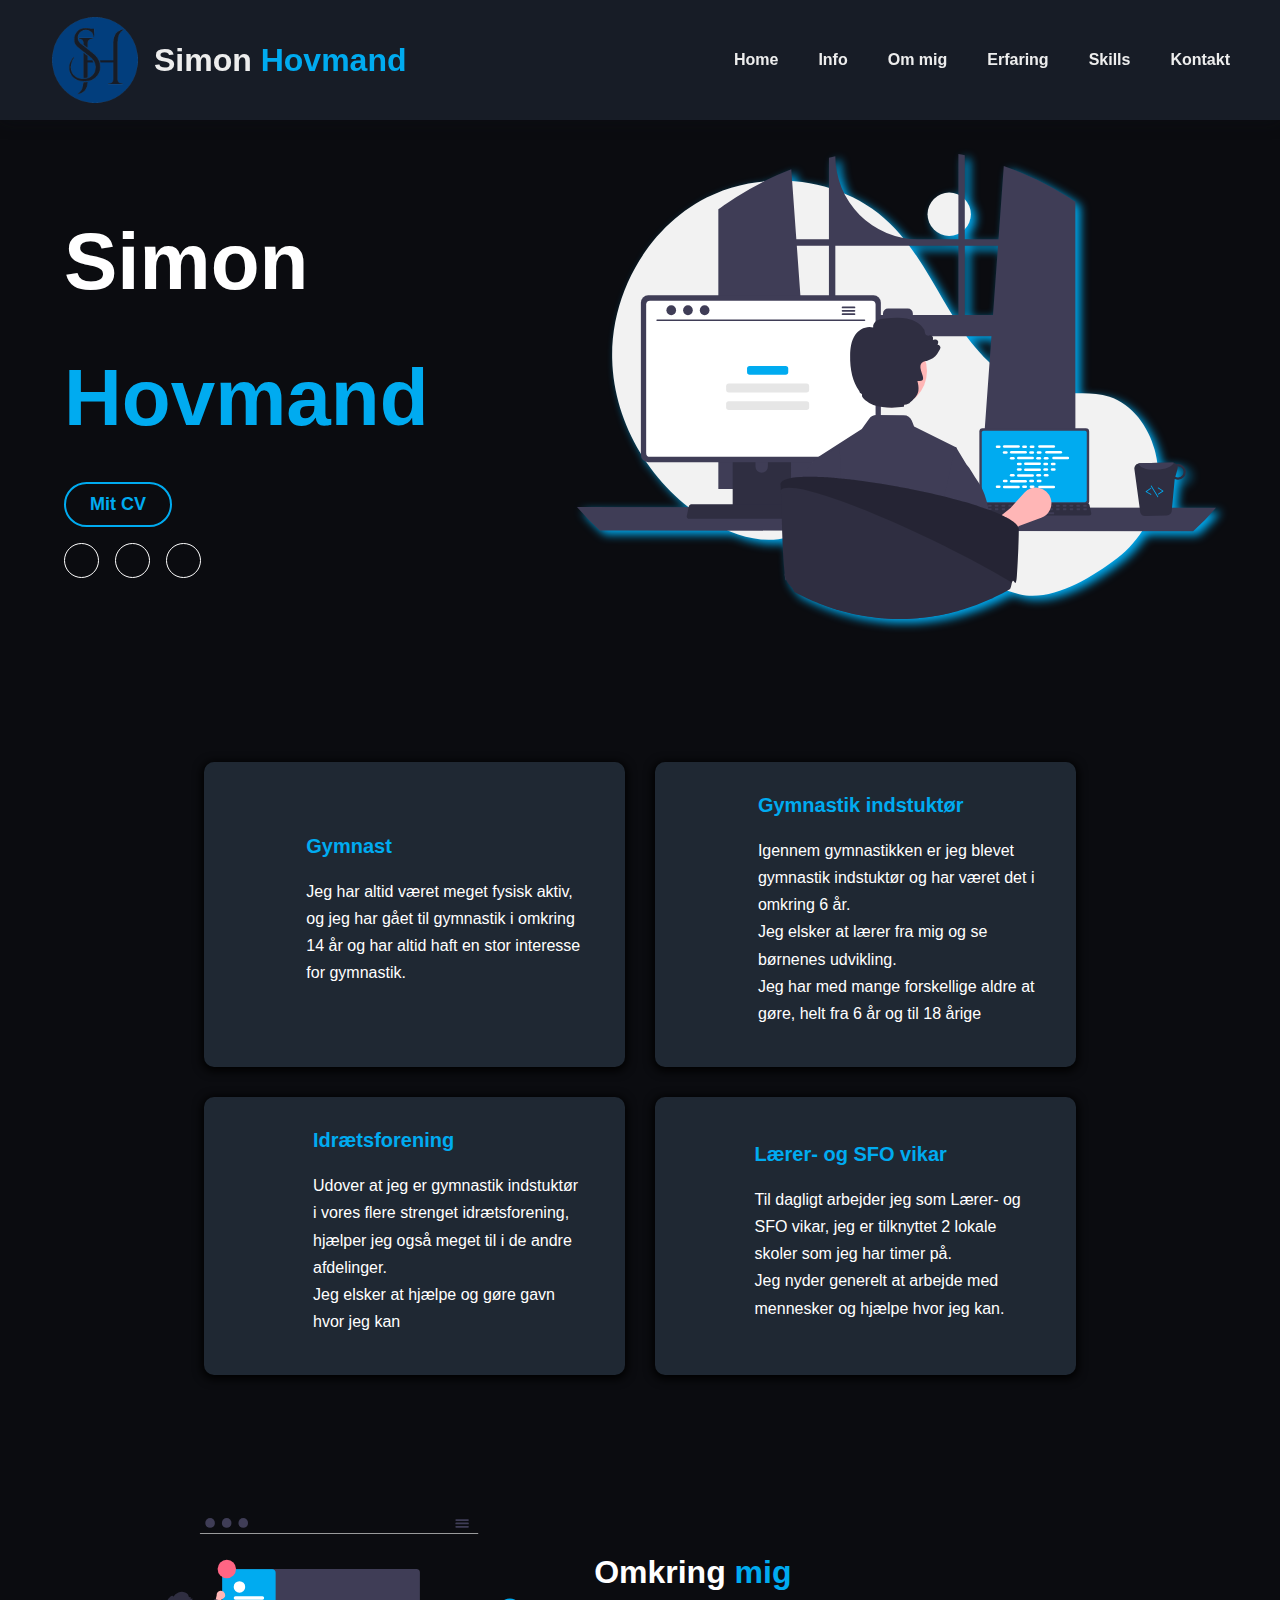
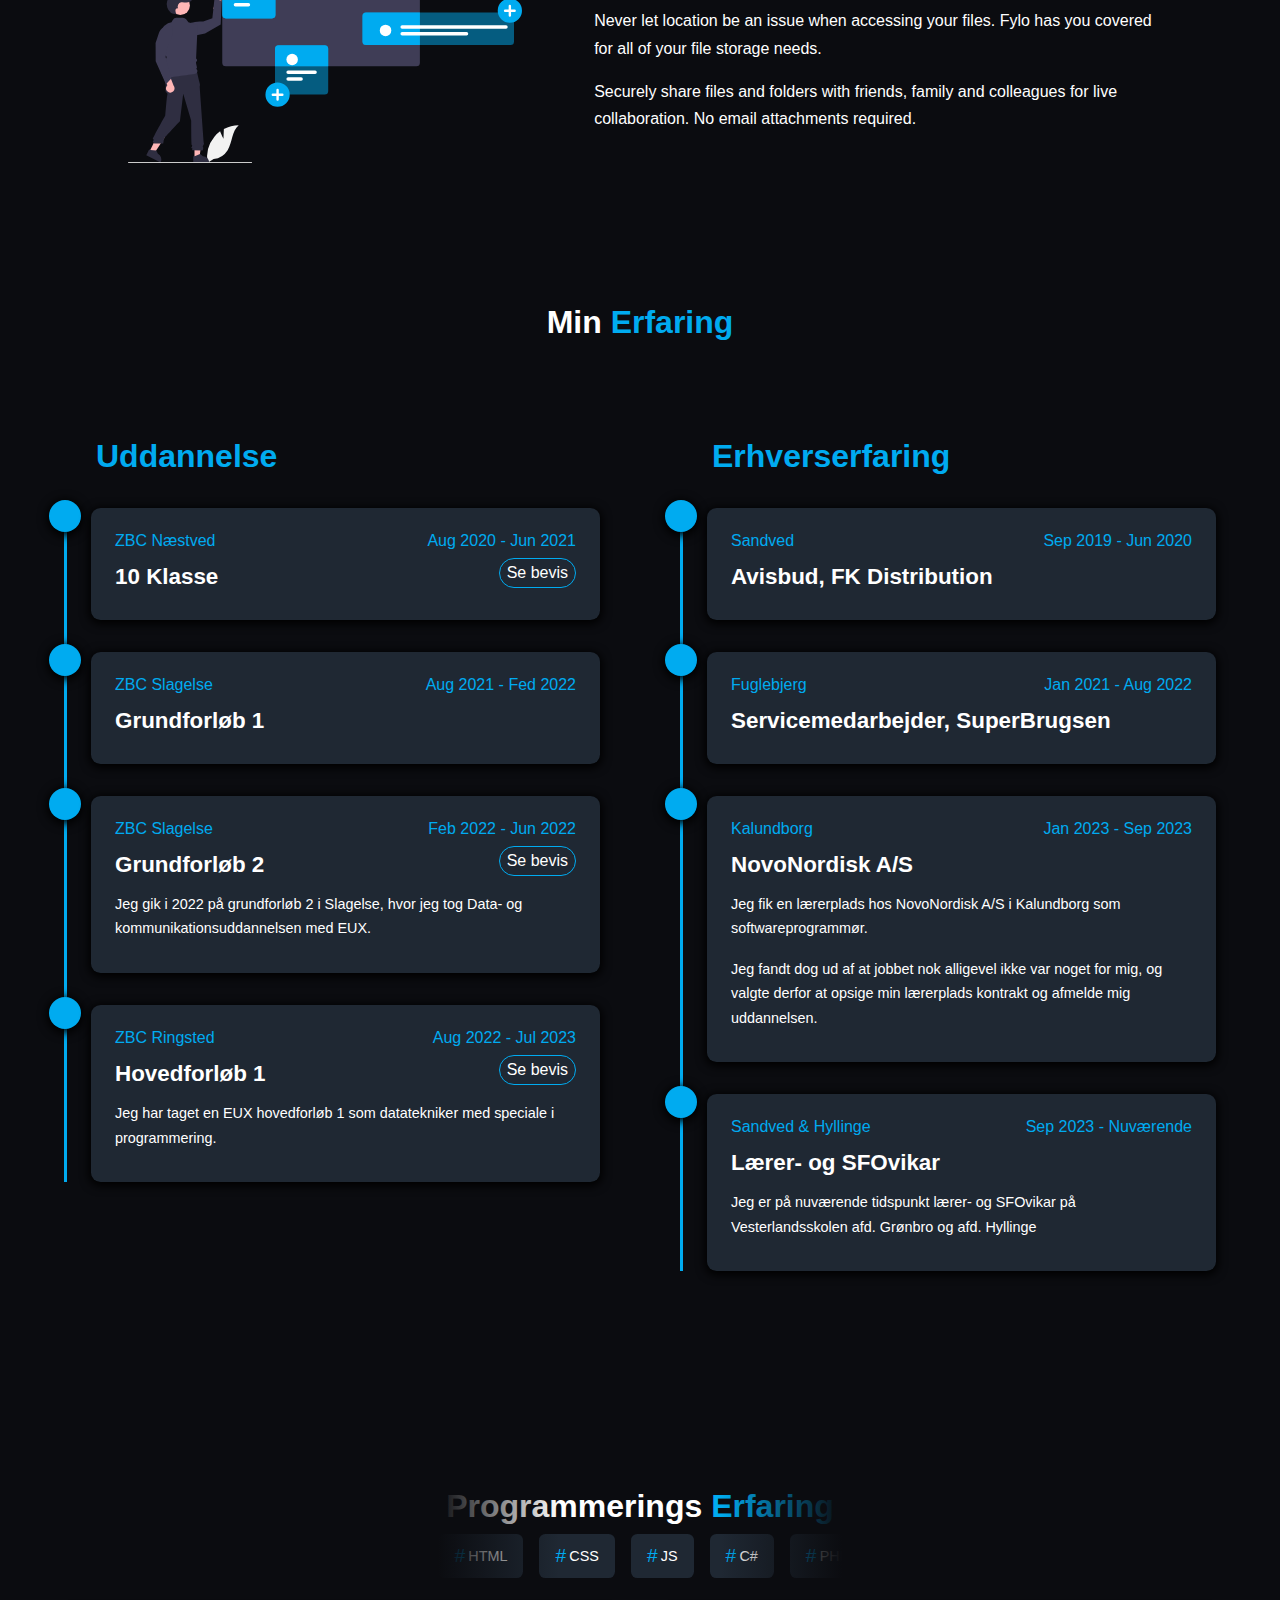
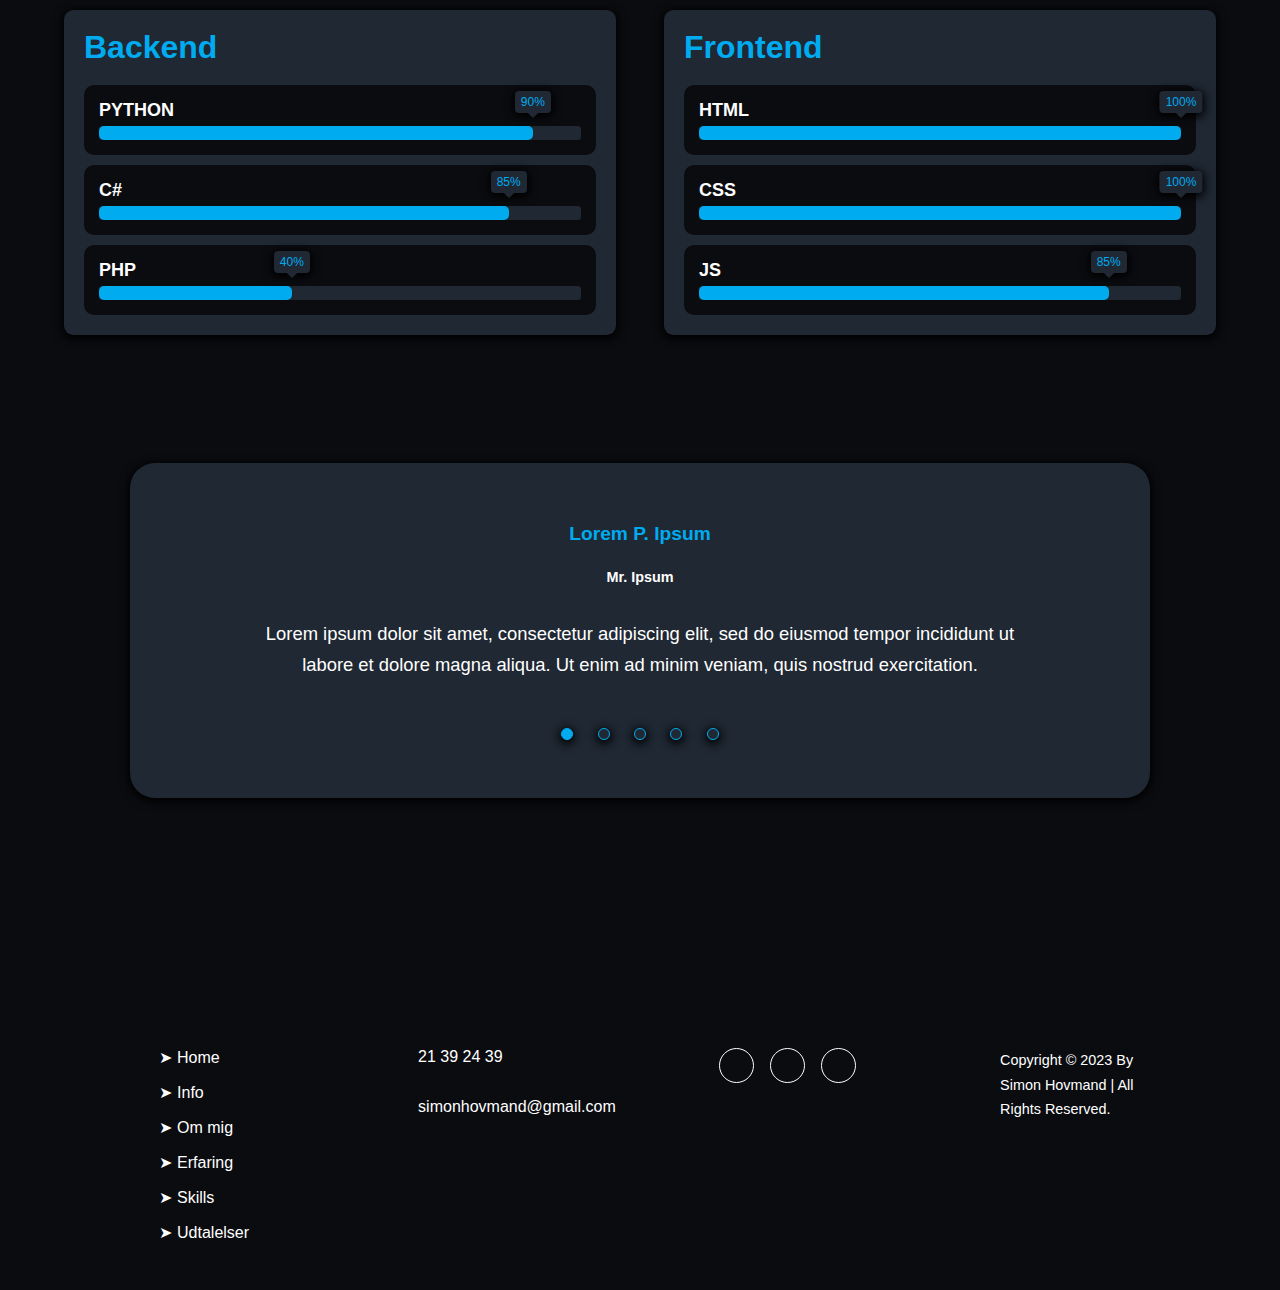
<file: index.html>
<!DOCTYPE html>
<html lang="en">

<head>
    <meta charset="UTF-8">
    <meta name="viewport" content="width=device-width, initial-scale=1.0">
    <title>SimonHovmand.dk</title>
    <link rel="icon" type="image/png" href="images/SH.png" />
    <link rel="stylesheet" href="style.css">
    <link rel="stylesheet" href="nav.css">
    <link rel="stylesheet" href="https://cdnjs.cloudflare.com/ajax/libs/font-awesome/6.2.0/css/all.min.css"
        integrity="sha512-xh6O/CkQoPOWDdYTDqeRdPCVd1SpvCA9XXcUnZS2FmJNp1coAFzvtCN9BmamE+4aHK8yyUHUSCcJHgXloTyT2A=="
        crossorigin="anonymous" referrerpolicy="no-referrer">
</head>

<body>
    <header class="header">
        <nav class="nav container">
            <div class="nav_data">
                <a href="index.html" class="nav_logo">
                    <img class="logo" src="images/SH.png" alt="">
                    <h3>Simon <span>Hovmand</span></h3>
                </a>

                <div class="nav_toggle" id="nav-toggle">
                    <i class="nav_burger fa-solid fa-bars "></i>
                    <i class="nav_close fa-solid fa-xmark"></i>
                </div>
            </div>

            <!--=============== NAV MENU ===============-->
            <div class="nav_menu" id="nav-menu">
                <ul class="nav_list">
                    <li><a href="#intro" class="nav_link nav_li nav_active">Home</a></li>

                    <li><a href="#info" class="nav_link nav_li">Info</a></li>

                    <li><a href="#aboutme" class="nav_link nav_li">Om mig</a></li>

                    <li><a href="#education" class="nav_link nav_li">Erfaring</a></li>

                    <li><a href="#skills" class="nav_link nav_li">Skills</a></li>

                    <!-- <li><a href="#testim" class="nav_link nav_li">Udtalelser</a></li> -->

                    <!--=============== DROPDOWN 1 ===============-->
                    <!-- <li class="dropdown_item">
                        <div class="nav_link">
                            <a>Projekter <i class="fa-solid fa-angle-down"></i></a>
                        </div>
                        <ul class="dropdown_menu">
                            <li><a href="#portfolio" class="dropdown_link nav_li">Seneste projekter</a></li> -->

                            <!--=============== DROPDOWN SUBMENU ===============-->
                            <!-- <li class="dropdown_subitem">
                                <div class="dropdown_link">
                                    <a>Alle projekter <i class="fa-solid fa-angle-right"></i></a>
                                </div>
                                <ul class="dropdown_submenu">
                                    <li><a href="#section7" class="dropdown_sublink nav_li">Documents</a></li>

                                    <li><a href="#section8" class="dropdown_sublink nav_li">Payments</a></li>

                                    <li><a href="#section9" class=" dropdown_sublink nav_li">Refunds</a></li>
                                </ul>
                            </li>
                        </ul>
                    </li> -->

                    <li><a href="#footer" class="nav_link nav_li">Kontakt</a></li>
                </ul>
            </div>
        </nav>
    </header>
    <main>
        <!-- intro -->
        <section class="intro" id="intro">
            <div class="intro-content">
                <h1>Simon <span>Hovmand</span></h1>

                <a href="https://drive.google.com/file/d/12Kl1Y4fwL3vO9SNknsaKSDnZzlr2VzKj/view?usp=sharing"
                    target="_blank"><button class="button active">Mit CV</button></a>

                <div class="social-links">
                    <a class="social-link flex-center" href="#"><i class="fa-brands fa-facebook-f"></i></a>
                    <a class="social-link flex-center" href="#"><i class="fa-brands fa-linkedin-in"></i></a>
                    <a class="social-link flex-center" href="#"><i class="fa-brands fa-github"></i></a>
                </div>
            </div>
            <div class="intro-img"> <img src="images/programming.svg" alt=""> </div>
        </section>
    </main>

    <!-- info -->
    <section id="info">
        <div class="container">
            <div class="col">
                <div class="row">
                    <div class="row-ic">
                        <i class="fa-solid fa-person-falling fa-2x"></i>
                    </div>
                    <div class="row-el">
                        <span>Gymnast</span>
                        <p>Jeg har altid været meget fysisk aktiv, <br> og jeg har gået til gymnastik i omkring 14
                            år og har altid haft en stor interesse for
                            gymnastik.</p>
                    </div>
                </div>
                <div class="row">
                    <div class="row-ic">
                        <i class="fa-solid fa-dumbbell fa-2x"></i>
                    </div>
                    <div class="row-el">
                        <span>Gymnastik indstuktør</span>
                        <p>Igennem gymnastikken er jeg blevet gymnastik indstuktør og har været det i omkring 6 år.
                            <br>Jeg elsker at lærer fra mig og se børnenes udvikling. <br>Jeg har med mange
                            forskellige aldre at gøre, helt fra 6 år og til 18 årige
                        </p>
                    </div>
                </div>
                <div class="row">
                    <div class="row-ic">
                        <i class="fa-solid fa-link-slash fa-2x"></i>
                    </div>
                    <div class="row-el">
                        <span>Idrætsforening</span>
                        <p>Udover at jeg er gymnastik indstuktør i vores flere strenget idrætsforening, <br> hjælper
                            jeg også meget til i de andre afdelinger. <br> Jeg elsker at hjælpe og gøre gavn hvor
                            jeg kan</p>
                    </div>
                </div>

                <div class="row">
                    <div class="row-ic">
                        <i class="fa-solid fa-graduation-cap fa-2x"></i>
                    </div>
                    <div class="row-el">
                        <span>Lærer- og SFO vikar</span>
                        <p>Til dagligt arbejder jeg som Lærer- og SFO vikar, jeg er tilknyttet 2 lokale skoler som
                            jeg har timer på. <br> Jeg nyder generelt at arbejde med mennesker og hjælpe hvor jeg
                            kan.</p>
                    </div>
                </div>
            </div>
        </div>
    </section>

    <!-- about me -->
    <section class="about-me" id="aboutme">
        <div class="about-me-img"> <img src="images/information.svg" alt=""> </div>

        <div class="about-me-content">

            <h2>Omkring <span>mig</span></h2>

            <p class="lg-p"> Never let location be an issue when accessing your files. Fylo has you covered for all
                of your file storage needs. </p>

            <p class="lg-p"> Securely share files and folders with friends, family and colleagues for live
                collaboration. No email attachments required.
            </p>
        </div>
    </section>

    <!-- education -->
    <section class="education" id="education">
        <h2>Min <span>Erfaring</span></h2>

        <div class="education-row">
            <div class="education-column">
                <h3 class="title"><span>Uddannelse</span></h3>
                <div class="education-box">
                    <div class="education-content">
                        <div class="content">
                            <div class="year"><i class="fa-solid fa-calendar-days"></i> Aug 2020 - Jun 2021</div>
                            <div class="place"><i class="fa-solid fa-location-pin"></i> ZBC Næstved</div>
                            <a href="https://drive.google.com/file/d/1LxJuvvjUmfMd-spcHkuIHrOFAcvGQN53/view?usp=sharing"
                                target="_blank" class="bevis">Se bevis</a>
                            <h3>10 Klasse</h3>
                        </div>
                    </div>
                    <div class="education-content">
                        <div class="content">
                            <div class="year"><i class="fa-solid fa-calendar-days"></i> Aug 2021 - Fed 2022</div>
                            <div class="place"><i class="fa-solid fa-location-pin"></i> ZBC Slagelse</div>
                            <h3>Grundforløb 1</h3>
                        </div>
                    </div>
                    <div class="education-content">
                        <div class="content">
                            <div class="year"><i class="fa-solid fa-calendar-days"></i> Feb 2022 - Jun 2022</div>
                            <div class="place"><i class="fa-solid fa-location-pin"></i> ZBC Slagelse</div>
                            <a href="https://drive.google.com/file/d/1Pl0dbkzESSG2MAZuf18NVcs3xwVbXXaq/view?usp=sharing"
                                target="_blank" class="bevis">Se bevis</a>
                            <h3>Grundforløb 2</h3>
                            <p>Jeg gik i 2022 på grundforløb 2 i Slagelse, hvor jeg tog Data- og
                                kommunikationsuddannelsen med EUX.</p>
                        </div>
                    </div>
                    <div class="education-content">
                        <div class="content">
                            <div class="year"><i class="fa-solid fa-calendar-days"></i> Aug 2022 - Jul 2023</div>
                            <div class="place"><i class="fa-solid fa-location-pin"></i> ZBC Ringsted</div>
                            <a href="https://drive.google.com/file/d/1ngS5Ri-tQWenryeTqy_OsC6U2tGbW1DF/view?usp=sharing"
                                target="_blank" class="bevis">Se bevis</a>
                            <h3>Hovedforløb 1</h3>
                            <p>Jeg har taget en EUX hovedforløb 1 som datatekniker med speciale i programmering.</p>
                        </div>
                    </div>
                </div>
            </div>

            <div class="education-column">
                <h3 class="title"><span>Erhverserfaring</span></h3>
                <div class="education-box">
                    <div class="education-content">
                        <div class="content">
                            <div class="year"><i class="fa-solid fa-calendar-days"></i> Sep 2019 - Jun 2020
                            </div>
                            <div class="place"><i class="fa-solid fa-location-pin"></i> Sandved</div>
                            <h3>Avisbud, FK Distribution</h3>
                        </div>
                    </div>
                    <div class="education-content">
                        <div class="content">
                            <div class="year"><i class="fa-solid fa-calendar-days"></i> Jan 2021 - Aug 2022
                            </div>
                            <div class="place"><i class="fa-solid fa-location-pin"></i> Fuglebjerg</div>
                            <h3>Servicemedarbejder, SuperBrugsen</h3>
                        </div>
                    </div>
                    <div class="education-content">
                        <div class="content">
                            <div class="year"><i class="fa-solid fa-calendar-days"></i> Jan 2023 - Sep 2023
                            </div>
                            <div class="place"><i class="fa-solid fa-location-pin"></i> Kalundborg</div>
                            <h3>NovoNordisk A/S</h3>
                            <p>Jeg fik en lærerplads hos NovoNordisk A/S i Kalundborg som softwareprogrammør.</p>
                            <p>Jeg fandt dog ud af at jobbet nok alligevel ikke var noget for mig, og valgte derfor
                                at opsige min lærerplads kontrakt og afmelde mig uddannelsen.</p>
                        </div>
                    </div>
                    <div class="education-content">
                        <div class="content">
                            <div class="year"><i class="fa-solid fa-calendar-days"></i> Sep 2023 - Nuværende
                            </div>
                            <div class="place"><i class="fa-solid fa-location-pin"></i> Sandved & Hyllinge</div>
                            <h3>Lærer- og SFOvikar</h3>
                            <p>Jeg er på nuværende tidspunkt lærer- og SFOvikar på Vesterlandsskolen afd. Grønbro og
                                afd. Hyllinge</p>
                        </div>
                    </div>
                </div>
            </div>
        </div>
    </section>


    <!-- skills -->
    <section class="skills" id="skills">

        <!-- tag-list -->
        <div class="tag-list">
            <h2>Programmerings <span>Erfaring</span></h2>
            <div class="inner">
                <div class="tag"><span>#</span>HTML</div>
                <div class="tag"><span>#</span>CSS</div>
                <div class="tag"><span>#</span>JS</div>

                <div class="tag"><span>#</span>C#</div>
                <div class="tag"><span>#</span>PHP</div>
                <div class="tag"><span>#</span>Python</div>
                <div class="tag"><span>#</span>HTML</div>
                <div class="tag"><span>#</span>CSS</div>
                <div class="tag"><span>#</span>JS</div>

                <div class="tag"><span>#</span>C#</div>
                <div class="tag"><span>#</span>PHP</div>
                <div class="tag"><span>#</span>Python</div>
            </div>
            <div class="fade"></div>
        </div>

        <div class="skill-row">
            <div class="skill-column">
                <div class="skills-box">
                    <h3 class="title"><span>Backend</span></h3>
                    <div class="skill">
                        <div class="skill-name">Python</div>
                        <div class="skill-bar">
                            <div class="skill-per" per="90%"></div>
                        </div>
                    </div>
                    <div class="skill">
                        <div class="skill-name">C#</div>
                        <div class="skill-bar">
                            <div class="skill-per" per="85%"></div>
                        </div>
                    </div>
                    <div class="skill">
                        <div class="skill-name">PHP</div>
                        <div class="skill-bar">
                            <div class="skill-per" per="40%"></div>
                        </div>
                    </div>
                </div>
            </div>

            <div class="skill-column">
                <div class="skills-box">
                    <h3 class="title"><span>Frontend</span></h3>
                    <div class="skill">
                        <div class="skill-name">html</div>
                        <div class="skill-bar">
                            <div class="skill-per" per="100%"></div>
                        </div>
                    </div>
                    <div class="skill">
                        <div class="skill-name">css</div>
                        <div class="skill-bar">
                            <div class="skill-per" per="100%"></div>
                        </div>
                    </div>
                    <div class="skill">
                        <div class="skill-name">jS</div>
                        <div class="skill-bar">
                            <div class="skill-per" per="85%"></div>
                        </div>
                    </div>
                </div>
            </div>
        </div>
    </section>

    <!-- Testim -->

    <section id="testim" class="testim">
        <div class="testim-cover">
            <div class="wrap">
                <span id="right-arrow" class="arrow right fa fa-chevron-right"></span>
                <span id="left-arrow" class="arrow left fa fa-chevron-left "></span>
                <ul id="testim-dots" class="dots">
                    <li class="dot active"></li>
                    <li class="dot"></li>
                    <li class="dot"></li>
                    <li class="dot"></li>
                    <li class="dot"></li>
                </ul>
                <div id="testim-content" class="cont">
                    <div class="active">
                        <h2>Lorem P. Ipsum</h2>
                        <h3>Mr. Ipsum</h3>
                        <p>Lorem ipsum dolor sit amet, consectetur adipiscing elit, sed do eiusmod tempor
                            incididunt ut labore et dolore magna aliqua. Ut enim ad minim veniam, quis
                            nostrud exercitation.</p>
                    </div>
                    <div>
                        <h2>Mr. Lorem Ipsum</h2>
                        <h3>Lorem Ipsum</h3>
                        <p>Lorem ipsum dolor sit amet, consectetur adipiscing elit, sed do eiusmod tempor
                            incididunt ut labore et dolore magna aliqua. Ut enim ad minim veniam, quis
                            nostrud.</p>
                    </div>
                    <div>
                        <h2>Lorem Ipsum</h2>
                        <h3>Mr. Lorem </h3>
                        <p>Lorem ipsum dolor sit amet, consectetur adipiscing elit, sed do eiusmod tempor
                            incididunt ut labore et dolore magna aliqua. Ut enim ad minim veniam, quis.</p>
                    </div>
                    <div>
                        <h2>Lorem De Ipsum</h2>
                        <h3>Mr. </h3>
                        <p>Lorem ipsum dolor sit amet, consectetur adipiscing elit, sed do eiusmod tempor
                            incididunt ut labore et dolore magna aliqua. Ut enim ad minim veniam.</p>
                    </div>
                    <div>
                        <h2>Ms. Lorem R. Ipsum</h2>
                        <h3>Mr. Lorem Ipsum</h3>
                        <p>Lorem ipsum dolor sit amet, consectetur adipiscing elit, sed do eiusmod tempor
                            incididunt ut labore et dolore magna aliqua. Ut enim ad minim</p>
                    </div>
                </div>
            </div>
        </div>
    </section>

    <!-- Portfolio -->
    
    <!-- <section class="portfolio" id="portfolio">
        <h2>Seneste <span>projekter</span></h2>

        <div class="portfolio-container">
            <div class="portfolio-box">
                <img src="images/photo1.jpg" alt="">
                <div class="portfolio-layer">
                    <h3>Web Design</h3>
                    <p>Lorem, ipsum dolor sit amet consectetur adipisicing elit. Ab, minima.</p>
                    <a href="#"><i class="fa-solid fa-up-right-from-square"></i></a>
                </div>
            </div>

            <div class="portfolio-box">
                <img src="images/photo2.jpg" alt="">
                <div class="portfolio-layer">
                    <h3>Web Design</h3>
                    <p>Lorem, ipsum dolor sit amet consectetur adipisicing elit. Ab, minima.</p>
                    <a href="#"><i class="fa-solid fa-up-right-from-square"></i></a>
                </div>
            </div>

            <div class="portfolio-box">
                <img src="images/photo3.jpg" alt="">
                <div class="portfolio-layer">
                    <h3>Web Design</h3>
                    <p>Lorem, ipsum dolor sit amet consectetur adipisicing elit. Ab, minima.</p>
                    <a href="#"><i class="fa-solid fa-up-right-from-square"></i></a>
                </div>
            </div>

            <div class="portfolio-box">
                <img src="images/photo4.jpg" alt="">
                <div class="portfolio-layer">
                    <h3>Web Design</h3>
                    <p>Lorem, ipsum dolor sit amet consectetur adipisicing elit. Ab, minima.</p>
                    <a href="#"><i class="fa-solid fa-up-right-from-square"></i></a>
                </div>
            </div>

            <div class="portfolio-box">
                <img src="images/photo5.jpg" alt="">
                <div class="portfolio-layer">
                    <h3>Web Design</h3>
                    <p>Lorem, ipsum dolor sit amet consectetur adipisicing elit. Ab, minima.</p>
                    <a href="#"><i class="fa-solid fa-up-right-from-square"></i></a>
                </div>
            </div>

            <div class="portfolio-box">
                <img src="images/photo6.jpg" alt="">
                <div class="portfolio-layer">
                    <h3>Web Design</h3>
                    <p>Lorem, ipsum dolor sit amet consectetur adipisicing elit. Ab, minima.</p>
                    <a href="#"><i class="fa-solid fa-up-right-from-square"></i></a>
                </div>
            </div>
        </div>
    </section> -->

    <!-- footer -->
    <footer id="footer">
        <section class="footer-info">
            <nav class="footer-info-links">
                <ul class="footer-info-links-list">
                    <li><a href="#intro" class="footer-link">Home</a></li>
                    <li><a href="#info" class="footer-link">Info</a></li>
                    <li><a href="#aboutme" class="footer-link">Om mig</a></li>
                    <li><a href="#education" class="footer-link">Erfaring</a></li>
                    <li><a href="#skills" class="footer-link">Skills</a></li>
                    <li><a href="#testim" class="footer-link">Udtalelser</a></li>
                </ul>
            </nav>
            <div class="footer-info-contact">
                <div class="footer-info-contact-item">
                    <i class="fa-solid fa-phone img-footer"></i>
                    <a href="tel:21392439">21 39 24 39</a>
                </div>
                <div class="footer-info-contact-item">
                    <i class="fa-solid fa-envelope img-footer"></i>
                    <a href="mailto:simonhovmand@gmail.com">simonhovmand@gmail.com</a>
                </div>
            </div>
            <div class="footer-info-social-links">
                <a class="icon-link" href="#">
                    <div class="social-link flex-center"> <i class="fab fa-facebook-f"></i></div>
                </a>
                <a class="icon-link" href="#">
                    <div class="social-link flex-center"> <i class="fab fa-twitter"></i></div>
                </a>
                <a class="icon-link" href="#">
                    <div class="social-link flex-center"> <i class="fab fa-instagram"></i> </div>
                </a>
            </div>
            <div class="footer-info-copyright">
                <div class="footer-info-copyright-item">
                    <i class="fa-regular fa-copyright img-footer"></i>
                    <p>Copyright &copy; 2023 By Simon Hovmand | All Rights Reserved.</p>
                </div>
            </div>
        </section>
    </footer>

    <!-- custom js -->
    <script src="script.js"></script>
</body>

</html>
</file>
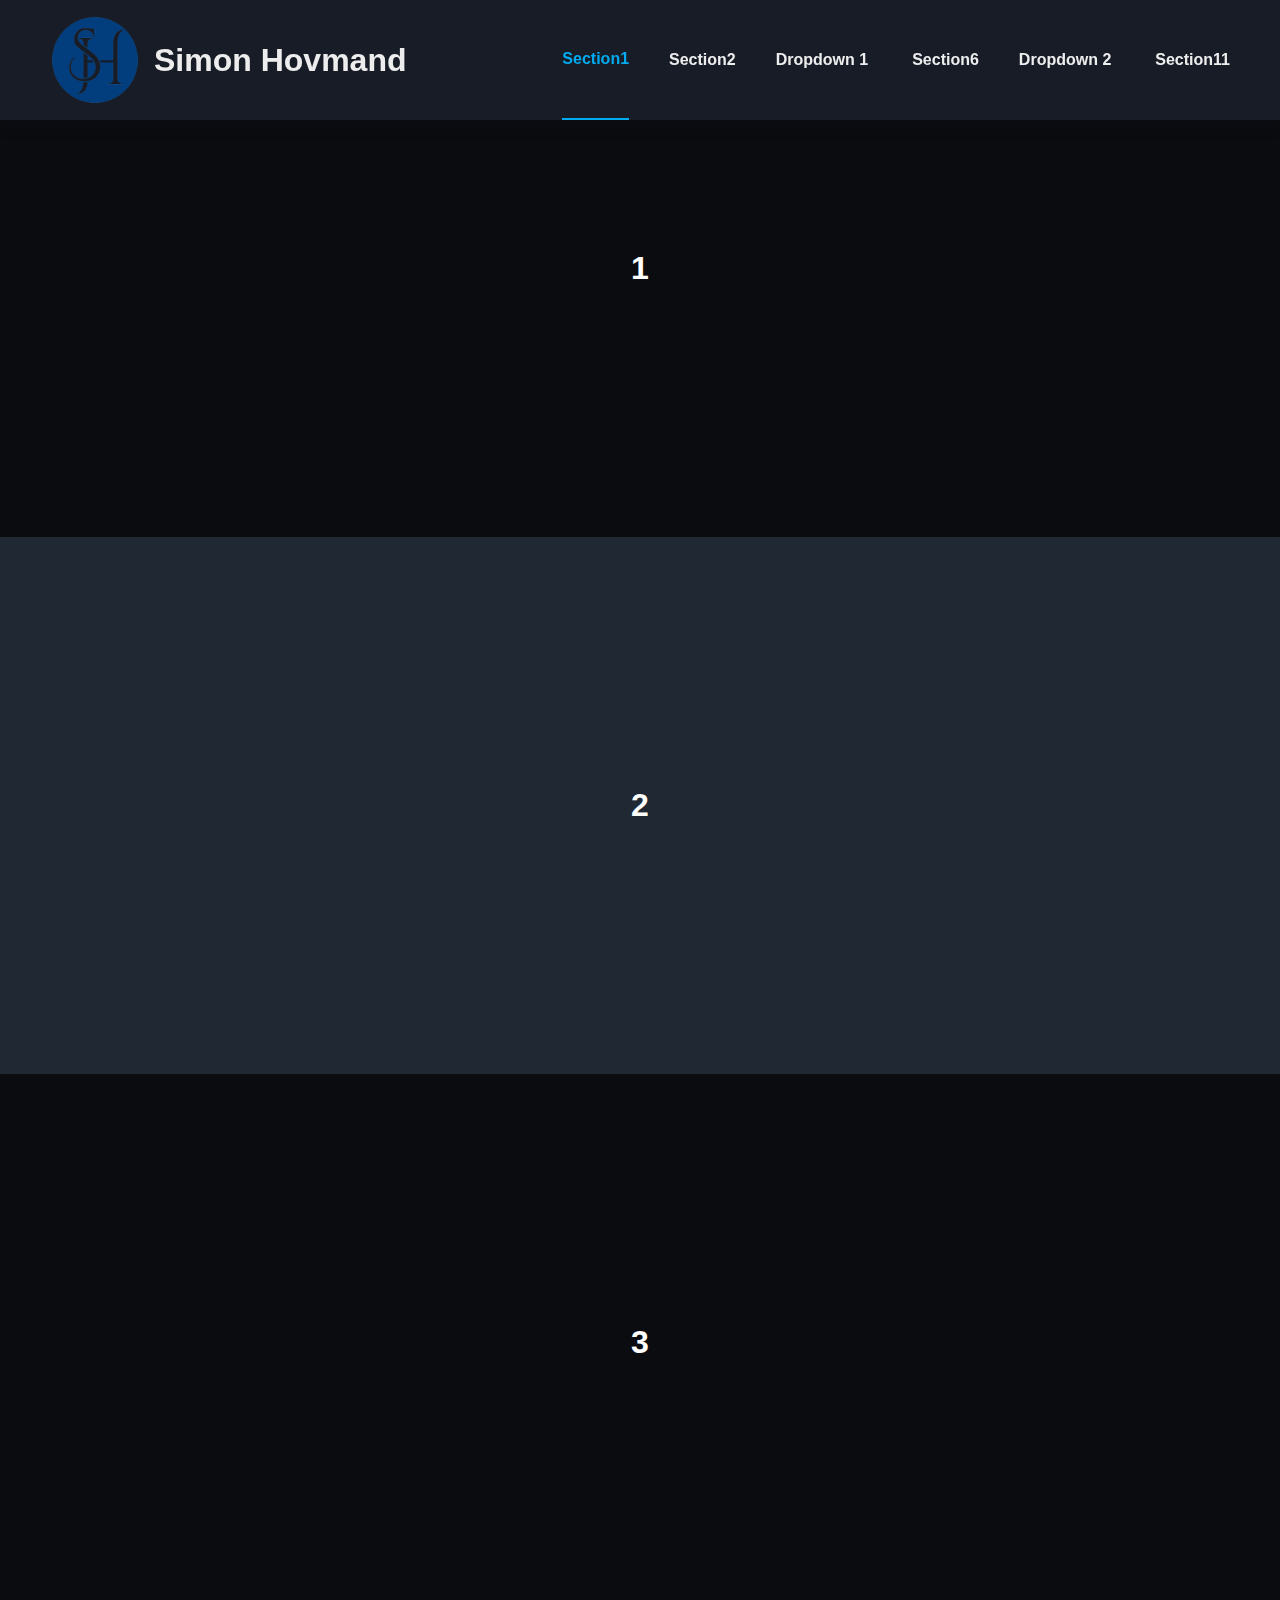
<file: projects/Pnav.html>
<!DOCTYPE html>
<html lang="en">

<head>
    <meta charset="UTF-8">
    <meta name="viewport" content="width=device-width, initial-scale=1.0">
    <title>SimonHovmand.dk</title>
    <link rel="icon" type="image/png" href="../images/SH.png" />
    <!-- <link rel="stylesheet" href="style.css"> -->
    <link rel="stylesheet" href="Pnav.css">
    <link rel="stylesheet" href="https://cdnjs.cloudflare.com/ajax/libs/font-awesome/6.2.0/css/all.min.css"
        integrity="sha512-xh6O/CkQoPOWDdYTDqeRdPCVd1SpvCA9XXcUnZS2FmJNp1coAFzvtCN9BmamE+4aHK8yyUHUSCcJHgXloTyT2A=="
        crossorigin="anonymous" referrerpolicy="no-referrer">
</head>

<body>
    <!--=============== HEADER ===============-->
    <header class="header">
        <nav class="nav container">
            <div class="nav_data">
                <a href="index.html" class="nav_logo">
                    <img class="logo" src="../images/SH.png" alt="">
                    <h3>Simon <span>Hovmand</span></h3>
                </a>

                <div class="nav_toggle" id="nav-toggle">
                    <i class="nav_burger fa-solid fa-bars "></i>
                    <i class="nav_close fa-solid fa-xmark"></i>
                </div>
            </div>

            <!--=============== NAV MENU ===============-->
            <div class="nav_menu" id="nav-menu">
                <ul class="nav_list">
                    <li><a href="#sec1" class="nav_link nav_li nav_active">Section1</a></li>

                    <li><a href="#sec2" class="nav_link nav_li">Section2</a></li>

                    <!--=============== DROPDOWN 1 ===============-->
                    <li class="dropdown_item">
                        <div class="nav_link">
                            <a>Dropdown 1</a><i class="fa-solid fa-angle-down"></i>
                        </div>
                        <ul class="dropdown_menu">
                            <li><a href="#sec3" class="dropdown_link nav_li">Section3</a></li>

                            <!--=============== DROPDOWN SUBMENU 1 ===============-->
                            <li class="dropdown_subitem">
                                <div class="dropdown_link">
                                    <a>Sub-dropdown 1</a><i class="fa-solid fa-angle-right"></i>
                                </div>
                                <ul class="dropdown_submenu">
                                    <li><a href="#sec4" class="dropdown_sublink nav_li">Section4</a></li>

                                    <li><a href="#sec5" class="dropdown_sublink nav_li">Section5</a></li>

                                </ul>
                            </li>
                        </ul>
                    </li>

                    <li><a href="#sec6" class="nav_link nav_li">Section6</a></li>

                    <!--=============== DROPDOWN 2 ===============-->
                    <li class="dropdown_item">
                        <div class="nav_link">
                            <a>Dropdown 2</a><i class="fa-solid fa-angle-down"></i>
                        </div>
                        <ul class="dropdown_menu">
                            <li><a href="#sec7" class="dropdown_link nav_li">Section7</a></li>

                            <!--=============== DROPDOWN SUBMENU 2 ===============-->
                            <li class="dropdown_subitem">
                                <div class="dropdown_link">
                                    <a>Sub-dropdown 2</a><i class="fa-solid fa-angle-left"></i>
                                </div>
                                <ul class="dropdown_submenu" style="left: -200px;">
                                    <li><a href="#sec8" class="dropdown_sublink nav_li">Section8</a></li>

                                    <li><a href="#sec9" class="dropdown_sublink nav_li">Section9</a></li>

                                    <li><a href="#sec10" class=" dropdown_sublink nav_li">Section10</a></li>
                                </ul>
                            </li>
                        </ul>
                    </li>

                    <li><a href="#sec11" class="nav_link nav_li">Section11</a></li>
                </ul>
            </div>
        </nav>
    </header>

    <section id="sec1">
        <h1>1</h1>
    </section>
    <section id="sec2">
        <h1>2</h1>
    </section>
    <section id="sec3">
        <h1>3</h1>
    </section>
    <section id="sec4">
        <h1>4</h1>
    </section>
    <section id="sec5">
        <h1>5</h1>
    </section>
    <section id="sec6">
        <h1>6</h1>
    </section>
    <section id="sec7">
        <h1>7</h1>
    </section>
    <section id="sec8">
        <h1>8</h1>
    </section>
    <section id="sec9">
        <h1>9</h1>
    </section>
    <section id="sec10">
        <h1>10</h1>
    </section>
    <section id="sec11">
        <h1>11</h1>
    </section>

    <script src="Pnav.js"></script>
</body>

</html>
</file>
<file: style.css>
@import url('https://fonts.googleapis.com/css2?family=Inter:wght@400;700&display=swap');


:root {
    --primary-color-1: #0b0c10;
    --primary-color-2: rgb(31, 40, 51);

    --main-color: #00abf0;
    --main-color-alpha: rgba(0, 171, 240, .7);
    --white-color: rgb(237, 237, 237);
    --text-color: rgb(255, 255, 255);

    --box-shadow: 0 2px 10px 2px rgb(0, 0, 0);
    --social-bg-color: rgba(0, 171, 240, .25);

    --linear-background: linear-gradient(90deg, rgba(0, 171, 240, .2), rgba(31, 40, 51, .1));

    /*========== Font ==========*/
    --font-heading: 'Raleway', sans-serif;
    --font-body: 'Open Sans', sans-serif;
    --font-semi-bold: 600;

    /*========== Nav ==========*/
    --black-color: rgb(23, 28, 38);
    --black-color-light: rgb(29, 35, 47);
    --black-color-lighten: rgb(37, 43, 55);

    --header-height: 120px;
}

/* 
:root {
    --primary-color-1: rgb(253,245,226);
    --primary-color-2: rgb(253,241,203);

    --main-color: rgb(0, 171, 240);
    --main-color-alpha: rgba(0, 171, 240, .7);
    --white-color: rgb(237, 237, 237);
    --text-color: rgb(0, 0, 0);

    --box-shadow: 0 2px 10px 2px rgb(0, 0, 0);
    --social-bg-color: rgba(0, 171, 240, .25);

    --linear-background: linear-gradient(90deg, rgba(233, 188, 110, 0.2), rgba(253,241,203, .1));
} */

* {
    margin: 0;
    padding: 0;
    box-sizing: border-box;
    text-decoration: none;
    border: none;
    outline: none;
    scroll-behavior: smooth;
    font-family: 'poppins', sans-serif;
    list-style: none;
}

body {
    background-color: var(--primary-color-1);
    color: var(--text-color);
    font-family: var(--font-body);
}

.no-scroll {
    overflow: hidden;
}

h1,
h2,
h3,
h4,
h5,
h6 {
    font-family: var(--font-heading);
    line-height: 1.7;
    font-weight: 700;
}

h1 {
    font-size: 5rem;
}

h2 {
    font-size: 2rem;
}

h3 {
    font-size: 1.4rem;
}

h4 {
    font-size: 1.2rem;
}

p {
    font-family: var(--font-body);
    font-size: 0.9rem;
    line-height: 1.7;
    padding: 0.5rem 0;
}

@media (max-width: 500px) {
    h1 {
        font-size: 4rem;
    }
}

span {
    color: var(--main-color);
}

.lg-p {
    font-size: 1rem;
}

.mt-2 {
    margin-top: 2rem;
}

a {
    font-family: var(--font-heading);
    text-decoration: none;
    color: var(--text-color);
}

section {
    padding: 4rem;
}

section:first-child {
    margin-top: calc(var(--header-height) - 30px);
}

/* SCROLLBAR */
::-webkit-scrollbar {
    width: 10px;
}

::-webkit-scrollbar-track {
    background: var(--primary-color-2);
}

::-webkit-scrollbar-thumb {
    background: var(--text-color);
    border-radius: 15px;
}

::-webkit-scrollbar-thumb:hover {
    background: var(--main-color);
}


/* SOCIAL LINKS */

.social-links {
    display: flex;
    margin-top: 1rem;
}

.social-link {
    margin-right: 1rem;
    height: 35px;
    width: 35px;
    border: 1px solid var(--text-color);
    border-radius: 50%;
    color: var(--text-color);
    background-color: transparent;
    transition: all .5s;
}

.social-link:hover {
    background-color: var(--social-bg-color);
    box-shadow: 0 0px 10px var(--social-bg-color);
    border: 1px solid var(--main-color);
    color: var(--main-color);
    scale: 1.1;
}

/* BUTTON */

.button {
    margin-top: 1rem;
    cursor: pointer;
    position: relative;
    padding: 10px 24px;
    font-size: 18px;
    color: var(--main-color);
    border: 2px solid var(--main-color);
    border-radius: 34px;
    background-color: transparent;
    font-weight: 600;
    transition: all 0.5s cubic-bezier(0.23, 1, 0.320, 1);
    overflow: hidden;
}

.button::before {
    content: '';
    position: absolute;
    inset: 0;
    margin: auto;
    width: 50px;
    height: 50px;
    border-radius: inherit;
    scale: 0;
    z-index: -1;
    background-color: var(--social-bg-color);
    transition: all 0.6s cubic-bezier(0.23, 1, 0.320, 1);
}

.button:hover::before {
    scale: 3;
}

.button:hover {
    color: #fff;
    scale: 1.1;
    box-shadow: 0 0px 10px rgb(101, 226, 217, .5);
}

.button:active {
    scale: 1;
}

/* INTRO */

.intro {
    display: flex;
    align-items: center;
    width: 100%;
    justify-content: center;
}

.intro img {
    width: 100%;
    height: auto;
    float: right;
    margin-left: auto;
}

.intro h1,
span {
    transition: .5s;
}

.intro h1:hover {
    color: var(--main-color);
}

.intro h1:hover span {
    color: var(--text-color);
}

.intro-img {
    filter: drop-shadow(5px 4px 5px var(--main-color));
}


/* INFO */

.container {
    position: relative;
    margin: auto;
    height: auto;
    max-width: 1900px;
}

.container .col {
    display: flex;
    flex-flow: row wrap;
    justify-content: center;
}

.container .col .row {
    position: relative;
    overflow: hidden;
    display: flex;
    width: 40%;
    min-width: 250px;
    margin: 15px;
    padding: 2rem 2.5rem;
    border-radius: 10px;
    background-color: var(--primary-color-2);
    box-shadow: var(--box-shadow);
    align-items: center;
    gap: 10px;
}

.container .col .row::before {
    content: " ";
    position: absolute;
    top: 0;
    left: 0;
    width: 0;
    height: 100%;
    background: var(--linear-background);
    z-index: 1;
    transition: ease-in-out .3s;
}

.container .col .row:hover::before {
    width: 110%;
}

.container .col .row .row-ic {
    margin: 10px;
    width: 75px;
    border-radius: 15px;
    transition: all 0.4s;
}

.container .col .row:hover .row-ic {
    scale: 1.2;
    color: var(--main-color);
}

.container .col .row .row-el span {
    font-weight: bold;
    font-size: 1.25em;
}

.container .col .row .row-el p {
    font-size: 1em;
    padding-top: 20px;
}

/* ABOUT ME */

.about-me {
    display: flex;
    align-items: center;
    justify-content: center;
    margin: auto;
    width: 90%;
}

.about-me img {
    width: 100%;
    max-width: 600px;
    height: auto;
}

.about-me-content {
    padding-left: 4.5rem;
}


/* EDUCATION */

.education {
    display: flex;
    justify-content: center;
    align-items: center;
    flex-direction: column;
    min-height: auto;
    padding-bottom: 5rem;
}

.education-row {
    padding-top: 5rem;
}

.education .education-row {
    display: flex;
    flex-wrap: wrap;
    gap: 5rem;
}

.education-row .education-column {
    flex: 1 1;
}

.education-column .title {
    font-size: 2rem;
    margin: 0 0 1.5rem 2rem;
}

.education-column .education-box {
    border-left: .2rem solid var(--main-color);
}

.education-box .education-content {
    position: relative;
    padding-left: 1.5rem;
}

.education-box .education-content::before {
    content: " ";
    position: absolute;
    top: -.5rem;
    left: -1.1rem;
    width: 2rem;
    height: 2rem;
    background-color: var(--main-color);
    box-shadow: var(--box-shadow);
    border-radius: 50%;
}

.education-content .content {
    position: relative;
    padding: 1.5rem;
    box-shadow: var(--box-shadow);
    border-radius: .6rem;
    margin-bottom: 2rem;
    overflow: hidden;
    max-width: 700px;
    min-width: 250px;
    background-color: var(--primary-color-2);
}

.education-content .content::before {
    content: " ";
    position: absolute;
    top: 0;
    left: 0;
    width: 0;
    height: 100%;
    background: var(--linear-background);
    z-index: 1;
    transition: ease-in-out .3s;
}

.education-content .content:hover::before {
    width: 85%;
}

.education-content .content .bevis {
    position: relative;
    float: right;
    text-decoration: none;
    padding: 5px 7px;
    border: 1px solid var(--main-color);
    border-radius: 25px;
    transition: all .2s;
}

.education-content .content .bevis:hover {
    background-color: var(--social-bg-color);
    box-shadow: 0 0px 10px var(--social-bg-color);
}

.education-content .content .year {
    font-size: 1rem;
    color: var(--main-color);
    padding-bottom: .5rem;
}

.education-content .content .place {
    font-size: 1rem;
    color: var(--main-color);
    padding-bottom: .5rem;
}

.education-content .content p {
    padding-top: .5rem;
}

/* TAG-LIST */

.tag-list {
    margin: 2rem auto;
    width: 35%;
    position: relative;
    overflow: hidden;
    text-align: center;
}

.inner {
    width: fit-content;
    display: flex;
    gap: 1rem;
    animation: loop 10s linear infinite;
}

.tag {
    display: flex;
    align-items: center;
    gap: 0 0.2rem;
    color: var(--text-color);
    font-size: 0.9rem;
    background-color: var(--primary-color-2);
    padding: 0.7rem 1rem;
    border-radius: .4rem;
}

.tag span {
    font-size: 1.2rem;
    color: var(--main-color);
}

.fade {
    position: absolute;
    background: linear-gradient(90deg, var(--primary-color-1), transparent 30%, transparent 70%, var(--primary-color-1));
    inset: 0;
    pointer-events: none;
}

@keyframes loop {
    0% {
        transform: translateX(0)
    }

    100% {
        transform: translateX(-50%);
    }
}

@media (max-width: 1000px) {
    .tag-list {
        margin: 2rem auto;
        width: 80%;
        overflow: hidden;
    }
}

/* SKILLS */

.skills {
    display: flex;
    justify-content: center;
    flex-direction: column;
    max-width: 1500px;
    margin: auto;
}

.skills .skill-row {
    display: flex;
    flex-wrap: wrap;
    gap: 3rem;
}

.skill-row .skill-column {
    flex: 1 1;
}

.skills-box .title {
    font-size: 2rem;
    padding-left: 10px;
}

.skills-box {
    max-width: 700px;
    min-width: 250px;
    padding: 10px;
    background-color: var(--primary-color-2);
    border-radius: .6rem;
    align-items: center;
    justify-content: center;
    margin: auto;
    box-shadow: var(--box-shadow);
}

.skill {
    background-color: var(--primary-color-1);
    padding: 15px;
    margin: 10px;
    border-radius: 10px;
}

.skill-name {
    font-size: 18px;
    font-weight: 700;
    text-transform: uppercase;
    margin-bottom: 5px;
}

.skill-bar {
    height: 14px;
    background: var(--primary-color-2);
    border-radius: 3px;
}

.skill-per {
    height: 14px;
    background: var(--main-color);
    border-radius: 5px;
    position: relative;
    animation: fillbars 2.5s 1;
    max-width: per;
}

.skill-per::before {
    content: attr(per);
    color: var(--main-color);
    position: absolute;
    padding: 4px 6px;
    background: var(--primary-color-2);
    border-radius: 4px;
    font-size: 12px;
    font-weight: 500;
    top: -35px;
    right: 0;
    transform: translateX(50%);
    z-index: 1;
    box-shadow: var(--box-shadow);
}

.skill-per::after {
    content: "";
    position: absolute;
    width: 10px;
    height: 10px;
    background: var(--primary-color-2);
    top: -20px;
    right: 0;
    transform: translateX(50%) rotate(45deg);
    border-radius: 20px 2px 2px 2px;
    z-index: 2;
}

@keyframes fillbars {
    from {
        width: 0;
    }

    to {
        width: 100%;
    }
}

/* TESTIM */

.testim .wrap {
    position: relative;
    max-width: 1020px;
    padding: 40px 20px;
    margin: auto;
    background-color: var(--primary-color-2);
    border-radius: 25px;
    box-shadow: var(--box-shadow);
}

.testim .arrow {
    display: block;
    position: absolute;
    color: var(--main-color);
    cursor: pointer;
    font-size: 2em;
    top: 50%;
    transform: translateY(-50%);
    transition: all .3s ease-in-out;
    padding: 5px;
    z-index: 2;
}

.testim .arrow:before {
    cursor: pointer;
}

.testim .arrow:hover {
    color: var(--text-color);
}


.testim .arrow.left {
    left: 10px;
}

.testim .arrow.right {
    right: 10px;
}

.testim .dots {
    text-align: center;
    position: absolute;
    width: 100%;
    bottom: 60px;
    left: 0;
    display: block;
    z-index: 3;
    height: 12px;
}

.testim .dots .dot {
    list-style-type: none;
    display: inline-block;
    width: 12px;
    height: 12px;
    border-radius: 50%;
    border: 1px solid var(--main-color);
    margin: 0 10px;
    cursor: pointer;
    transition: all .5s ease-in-out;
    position: relative;
    box-shadow: var(--box-shadow);
}

.testim .dots .dot.active,
.testim .dots .dot:hover {
    background: var(--main-color);
}

.testim .cont {
    position: relative;
    overflow: hidden;
}

.testim .cont>div {
    text-align: center;
    position: absolute;
    top: 0;
    left: 0;
    padding: 0 0 70px 0;
    opacity: 0;
}

.testim .cont>div.inactive {
    opacity: 1;
}


.testim .cont>div.active {
    position: relative;
    opacity: 1;
}

.testim .cont div h2 {
    color: var(--main-color);
    font-size: 1.2rem;
    margin: 15px 0;
}

.testim .cont div h3 {
    font-size: .9rem;
    margin: 0 0 20px 0;
}

.testim .cont div p {
    font-size: 1.15em;
    width: 80%;
    margin: auto;
}

.testim .cont div.active h2 {
    animation: testim-content-in .4s ease-in-out forwards;
}

.testim .cont div.active h3 {
    animation: testim-content-in .4s ease-in-out forwards;
}

.testim .cont div.active p {

    animation: testim-content-in .5s ease-in-out forwards;
}

.testim .cont div.inactive h2 {
    animation: testim-content-out .4s ease-in-out forwards;
}

.testim .cont div.inactive h3 {
    animation: testim-content-out .4s ease-in-out forwards;
}

.testim .cont div.inactive p {
    animation: testim-content-out .5s ease-in-out forwards;
}

@keyframes testim-content-in {
    from {
        opacity: 0;
        transform: translateY(100%);
    }

    to {
        opacity: 1;
        transform: translateY(0);
    }
}

@keyframes testim-content-out {
    from {
        opacity: 1;
        transform: translateY(0);
    }

    to {
        opacity: 0;
        transform: translateY(-100%);
    }
}

@keyframes testim-show {
    from {
        opacity: 0;
        transform: scale(0);
    }

    to {
        opacity: 1;
        transform: scale(1);
    }
}

@keyframes testim-hide {
    from {
        opacity: 1;
        transform: scale(1);
    }

    to {
        opacity: 0;
        transform: scale(0);
    }
}

@media all and (max-width: 500px) {
    .testim .arrow {
        font-size: 1.5em;
    }

    .testim .cont div p {
        line-height: 25px;
    }

}

/* PORTFOLIO */

.portfolio {
    width: 90%;
    margin: auto;
    text-align: center;
}

.portfolio-container {
    display: grid;
    grid-template-columns: repeat(3, 1fr);
    align-items: center;
    gap: 2.5rem;
}

.portfolio-container .portfolio-box {
    height: 300px;
    position: relative;
    border-radius: 2rem;
    box-shadow: var(--box-shadow);
    overflow: hidden;
    display: flex;
}

.portfolio-box img {
    width: 100%;
    transition: .5s ease;
}

.portfolio-box:hover img {
    transform: scale(1.1);
}

.portfolio-box .portfolio-layer {
    position: absolute;
    height: 100%;
    background: linear-gradient(rgba(0, 0, 0, .1), var(--main-color-alpha));
    display: flex;
    justify-content: center;
    align-items: center;
    flex-direction: column;
    text-align: center;
    padding: 0 4rem;
    transform: translateY(100%);
    transition: .5s ease;
}

.portfolio-box:hover .portfolio-layer {
    transform: translateY(0);
}

.portfolio h3 {
    color: var(--white-color);
}

.portfolio-layer p {
    font-size: 1.2rem;
    color: var(--white-color);
}

.portfolio-layer a {
    display: inline-flex;
    justify-content: center;
    align-items: center;
    margin-right: 1rem;
    height: 4rem;
    width: 4rem;
    border: 1px solid var(--white-color);
    border-radius: 50%;
    background-color: transparent;
    transition: .5s;
}

.portfolio-layer a:hover {
    background-color: var(--main-color-alpha);
    box-shadow: 0 0px 10px var(--social-bg-color);
    border: 1px solid var(--main-color);
    scale: 1.1;
}

.portfolio-layer a i {
    font-size: 1.5rem;
    color: var(--white-color);
}

/* FOOTER */

.footer-info {
    margin-top: 50px;
    padding: 5rem 4rem 1rem;
    display: grid;
    background-color: var(--box-shadow);
    grid-template-columns: repeat(4, 1fr);
    grid-template-rows: repeat(2, auto);
    grid-template-areas: "links contact social copyright";
}

.footer-info>div,
.footer-info>nav {
    padding: 1rem 2.5rem;
}

.footer-info-copyright {
    grid-area: copyright;
}

.footer-info-contact-item,
.footer-info-copyright-item {
    display: flex;
}

footer p {
    padding: 0;
}

.img-footer {
    margin-right: 1rem;
    width: 18px;
    height: 18px;
    line-height: 1.5;
}

.footer-info-contact {
    grid-area: contact;
    display: flex;
    flex-direction: column;
    margin-left: auto;
    margin-right: auto;
}

.footer-info-contact-item:first-child {
    margin-bottom: 2rem;
}

.footer-info-contact-item:hover i,
.footer-info-contact-item:hover a {
    transition: .3s;
    color: var(--main-color);
}

.footer-info-links {
    grid-area: links;
    display: flex;
    align-items: center;
    margin-left: auto;
    margin-right: auto;
}

.footer-info-links-list li {
    margin-bottom: 1rem;
    list-style: none;
}

.footer-info-links li a {
    transition: .3s;
}

.footer-info-links li a::before {
    content: "➤";
    padding-right: 5px;
}

.footer-info-links-list li a:hover {
    color: var(--main-color);
}

.footer-info-social-links {
    display: flex;
    justify-content: center;
    grid-area: social;
}

.footer-info-social-link-item {
    margin-left: 1rem;
    height: 30px;
    width: 30px;
    border: 1px solid var(--white-color);
    border-radius: 50%;
}

.flex-center {
    display: flex;
    justify-content: center;
    align-items: center;
}


/* RESPONSIVE */

@media (max-width: 1000px) {
    footer img {
        width: 117px;
        height: auto;
    }

    section {
        padding: 1.5rem;
    }

    .container .col .row {
        width: 100%;
        display: block;
        align-items: center;
    }

    .intro,
    .about-me {
        flex-direction: column;
        text-align: center;
    }

    .about-me-content {
        padding-left: 0;
    }

    .intro .social-links {
        justify-content: center;
    }

    .intro-img {
        margin-top: 50px;
    }

    .footer-info {
        grid-template-columns: 100%;
        grid-template-rows: repeat(6, auto);
        grid-template-areas: "links" "contact" "social" "copyright";
    }

    .footer-info>div,
    .footer-info>nav {
        padding: 1rem 0;
    }

    .footer-info-contact {
        align-items: flex-start;
    }

    .footer-info-links {
        flex-direction: column;
        justify-content: flex-start;
    }

    .footer-info-links-list:first-child {
        margin-bottom: 1rem;
    }

    .footer-info-social-links {
        justify-content: center;
    }

    .portfolio {
        width: 100%;
    }

    .portfolio h2 {
        margin-bottom: 3rem;
    }

    .portfolio-container {
        grid-template-columns: repeat(2, 1fr);
    }
}

@media (max-width: 700px) {
    .intro-img {
        display: none;
    }

    .portfolio-container {
        grid-template-columns: repeat(1, 1fr);
    }
}

@media (min-width: 450px) {
    .education-content .content .year {
        float: right;
    }
}



.fail {
    justify-content: center;
    align-items: center;
    text-align: center;
}

.fail img {
    width: 40%;
}

@media (max-width: 700px) {
    .fail img {
        width: 90%;
    }
}
</file>
<file: nav.css>
/*=============== REUSABLE CSS CLASSES ===============*/
.container {
    margin-inline: 1.5rem;
    padding: 0 50px;
}

.no-scroll {
    overflow: hidden;
}

/*=============== HEADER ===============*/
.header {
    position: fixed;
    top: 0;
    left: 0;
    width: 100%;
    background-color: var(--black-color);
    box-shadow: 0 2px 16px hsla(220, 32%, 8%, .3);
    z-index: 100;
    transition: 1s;
}

/*=============== NAV ===============*/
.nav {
    height: var(--header-height);
    transition: 1s;
}

.nav a {
    color: var(--white-color);

}


li .active {
    color: var(--main-color);
    border-bottom: 2px solid var(--main-color);
}

.nav_logo,
.nav_burger,
.nav_close {
    color: var(--white-color);
}

.nav_data {
    height: 100%;
    display: flex;
    justify-content: space-between;
    align-items: center;
}

.nav_logo {
    display: inline-flex;
    align-items: center;
    column-gap: .25rem;
    font-weight: var(--font-semi-bold);
}

.nav_logo h3,
.nav_logo span {
    transition: .5s;
    font-size: 2rem;
}

.nav_logo h3:hover {
    color: var(--main-color);
}

.nav_logo h3:hover span {
    color: var(--white-color);
}

.nav_logo i {
    font-size: 1.25rem;
}

.nav_logo img {
    height: 90px;
    width: 90px;
    margin-right: 10px;
    transition: 1s;
}

.nav_toggle {
    position: relative;
    color: var(--white-color);
    font-size: 1.25rem;
}

.nav_burger,
.nav_close {
    position: absolute;
    width: max-content;
    height: max-content;
    inset: 0;
    margin: auto;
    font-size: 1.5rem;
    cursor: pointer;
    transition: opacity .1s, transform .4s;
}

.nav_close {
    opacity: 0;
}

/* Navigation for mobile devices */
@media screen and (max-width: 1000px) {
    .nav_menu {
        position: absolute;
        left: 0;
        top: 2.5rem;
        width: 100%;
        height: calc(100vh - 60px);
        overflow: auto;
        pointer-events: none;
        opacity: 0;
        transition: top .4s, opacity .3s;
    }

    .nav_menu::-webkit-scrollbar {
        width: 0;
    }

    .nav_list {
        background-color: var(--black-color);
        padding-top: 1rem;
    }
}

.nav_link,
.nav_link a {
    font-weight: var(--font-semi-bold);
    padding: 1.25rem 1.5rem;
    display: flex;
    justify-content: space-between;
    align-items: center;
    transition: background-color .3s;
}

.nav_li:hover {
    color: var(--main-color);
}

/* Show menu */
.show-menu {
    opacity: 1;
    top: var(--header-height);
    pointer-events: initial;
}

/* Show icon */
.show-icon .nav_burger {
    opacity: 0;
    transform: rotate(180deg);
}

.show-icon .nav_close {
    opacity: 1;
    transform: rotate(180deg);
}

/*=============== DROPDOWN ===============*/
.dropdown_item {
    cursor: pointer;
}

.dropdown_arrow {
    font-size: 1.25rem;
    font-weight: initial;
    transition: transform .4s;
}

.dropdown_link,
.dropdown_sublink {
    padding: 1.25rem 1.25rem 1.25rem 2.5rem;
    background-color: var(--black-color-light);
    display: flex;
    align-items: center;
    column-gap: .5rem;
    font-weight: var(--font-semi-bold);
    transition: background-color .3s;
}

.dropdown_link i,
.dropdown_sublink i {
    font-size: 1.25rem;
    font-weight: var(--font-semi-bold);
}

.dropdown_link:hover,
.dropdown_sublink:hover {
    background-color: var(--black-color);
}

.dropdown_menu,
.dropdown_submenu {
    max-height: 0;
    overflow: hidden;
    transition: max-height .4s ease-out;
}

/* Show dropdown menu & submenu */
.dropdown_item:hover .dropdown_menu,
.dropdown_subitem:hover>.dropdown_submenu {
    max-height: 1200px;
    transition: max-height .4s ease-in;
}

/*=============== DROPDOWN SUBMENU ===============*/
.dropdown_add {
    margin-left: auto;
}

.dropdown_sublink {
    background-color: var(--black-color-lighten);
}

/*=============== BREAKPOINTS ===============*/
/* For small devices */
@media screen and (max-width: 500px) {
    .container {
        margin-inline: 1rem;
        padding: 0 20px 0 0;
    }

    .nav_link {
        padding-inline: 1rem;
    }

    .nav_logo h3,
    .nav_logo span {
        transition: .5s;
        font-size: 1.5rem;
    }
}

/* For large devices */
@media screen and (min-width: 1000px) {
    .container {
        margin-inline: auto;
    }

    .nav {
        height: var(--header-height);
        display: flex;
        justify-content: space-between;
    }

    .nav_toggle {
        display: none;
    }

    .nav_list {
        height: 100%;
        display: flex;
        column-gap: 2.5rem;
    }

    .nav_link {
        height: 100%;
        padding: 0;
        justify-content: initial;
        column-gap: .25rem;
    }

    .nav_link:hover {
        background-color: transparent;
    }

    .dropdown_item,
    .dropdown_subitem {
        position: relative;
    }

    .dropdown_menu,
    .dropdown_submenu {
        max-height: initial;
        overflow: initial;
        position: absolute;
        min-width: 200px;
        left: 0;
        top: 6rem;
        opacity: 0;
        pointer-events: none;
        transition: opacity .3s, top .3s;
    }

    .dropdown_link,
    .dropdown_sublink {
        padding-inline: 1rem 3.5rem;
    }

    .dropdown_subitem .dropdown_link {
        padding-inline: 1rem;
    }

    .dropdown_submenu {
        position: absolute;
        left: -200px;
        top: .5rem;
    }

    /* Show dropdown menu */
    .dropdown_item:hover .dropdown_menu {
        opacity: 1;
        top: var(--header-height);
        pointer-events: initial;
        transition: 1s;
    }

    /* Show dropdown submenu */
    .dropdown_subitem:hover>.dropdown_submenu {
        opacity: 1;
        top: 0;
        pointer-events: initial;
    }
}
</file>
<file: projects/Pnav.css>
:root {
    --primary-color-1: #0b0c10;
    --primary-color-2: rgb(31, 40, 51);

    --main-color: #00abf0;
    --main-color-alpha: rgba(0, 171, 240, .7);
    --white-color: rgb(237, 237, 237);
    --text-color: rgb(255, 255, 255);

    --box-shadow: 0 2px 10px 2px rgb(0, 0, 0);
    --social-bg-color: rgba(0, 171, 240, .25);

    --linear-background: linear-gradient(90deg, rgba(0, 171, 240, .2), rgba(31, 40, 51, .1));

    /*========== Font ==========*/
    --font-heading: 'Raleway', sans-serif;
    --font-body: 'Open Sans', sans-serif;
    --font-semi-bold: 600;

    /*========== Nav ==========*/
    --black-color: rgb(23, 28, 38);
    --black-color-light: rgb(29, 35, 47);
    --black-color-lighten: rgb(37, 43, 55);

    --header-height: 120px;
}

* {
    margin: 0;
    padding: 0;
    box-sizing: border-box;
    text-decoration: none;
    border: none;
    outline: none;
    scroll-behavior: smooth;
    font-family: 'poppins', sans-serif;
    list-style: none;
}

body {
    background-color: var(--primary-color-1);
    color: var(--text-color);
    font-family: var(--font-body);
}   

section:nth-child(odd) {
    background-color: var(--primary-color-2);
}

section {
    align-items: center;
    justify-content: center;
    position: relative;
    padding: 250px 0;
    text-align: center;
}


/*=============== REUSABLE CSS CLASSES ===============*/
.container {
    margin-inline: 1.5rem;
    padding: 0 50px;
}

.no-scroll {
    overflow: hidden;
}

/*=============== HEADER ===============*/
.header {
    position: fixed;
    top: 0;
    left: 0;
    width: 100%;
    background-color: var(--black-color);
    box-shadow: 0 2px 16px hsla(220, 32%, 8%, .3);
    z-index: 100;
    transition: 1s;
}

/*=============== NAV ===============*/
.nav {
    height: var(--header-height);
    transition: 1s;
}

.nav a {
    color: var(--white-color);

}


li .nav_active {
    color: var(--main-color);
    border-bottom: 2px solid var(--main-color);
}

.nav_logo,
.nav_burger,
.nav_close {
    color: var(--white-color);
}

.nav_data {
    height: 100%;
    display: flex;
    justify-content: space-between;
    align-items: center;
}

.nav_logo {
    display: inline-flex;
    align-items: center;
    column-gap: .25rem;
    font-weight: var(--font-semi-bold);
}

.nav_logo h3,
.nav_logo span {
    transition: .5s;
    font-size: 2rem;
}

.nav_logo h3:hover {
    color: var(--main-color);
}

.nav_logo h3:hover span {
    color: var(--white-color);
}

.nav_logo i {
    font-size: 1.25rem;
}

.nav_logo img {
    height: 90px;
    width: 90px;
    margin-right: 10px;
    transition: 1s;
}

.nav_toggle {
    position: relative;
    color: var(--white-color);
    font-size: 1.25rem;
}

.nav_burger,
.nav_close {
    position: absolute;
    width: max-content;
    height: max-content;
    inset: 0;
    margin: auto;
    font-size: 1.5rem;
    cursor: pointer;
    transition: opacity .1s, transform .4s;
}

.nav_close {
    opacity: 0;
}

/* Navigation for mobile devices */
@media screen and (max-width: 1000px) {
    .nav_menu {
        position: absolute;
        left: 0;
        top: 2.5rem;
        width: 100%;
        height: calc(100vh - 60px);
        overflow: auto;
        pointer-events: none;
        opacity: 0;
        transition: top .4s, opacity .3s;
    }

    .nav_menu::-webkit-scrollbar {
        width: 0;
    }

    .nav_list {
        background-color: var(--black-color);
        padding-top: 1rem;
    }
}

.nav_link,
.nav_link a {
    font-weight: var(--font-semi-bold);
    display: flex;
    justify-content: space-between;
    align-items: center;
    transition: background-color .3s;
}

.nav_li:hover {
    color: var(--main-color);
}

/* Show menu */
.show-menu {
    opacity: 1;
    top: var(--header-height);
    pointer-events: initial;
}

/* Show icon */
.show-icon .nav_burger {
    opacity: 0;
    transform: rotate(180deg);
}

.show-icon .nav_close {
    opacity: 1;
    transform: rotate(180deg);
}

/*=============== DROPDOWN ===============*/
.dropdown_item {
    cursor: pointer;
}

.dropdown_arrow {
    font-size: 1.25rem;
    font-weight: initial;
    transition: transform .4s;
}

.dropdown_link,
.dropdown_sublink {
    padding: 1.25rem 1.25rem 1.25rem 2.5rem;
    background-color: var(--black-color-light);
    display: flex;
    align-items: center;
    column-gap: .5rem;
    font-weight: var(--font-semi-bold);
    transition: background-color .3s;
}

.dropdown_link i,
.dropdown_sublink i {
    font-size: 1.25rem;
    font-weight: var(--font-semi-bold);
}

.dropdown_link:hover,
.dropdown_sublink:hover {
    background-color: var(--black-color);
}

.dropdown_menu,
.dropdown_submenu {
    max-height: 0;
    overflow: hidden;
    transition: max-height .4s ease-out;
}

/* Show dropdown menu & submenu */
.dropdown_item:hover .dropdown_menu,
.dropdown_subitem:hover>.dropdown_submenu {
    max-height: 1200px;
    transition: max-height .4s ease-in;
}

/*=============== DROPDOWN SUBMENU ===============*/
.dropdown_add {
    margin-left: auto;
}

.dropdown_sublink {
    background-color: var(--black-color-lighten);
}

/*=============== BREAKPOINTS ===============*/
/* For small devices */
@media screen and (max-width: 500px) {
    .container {
        margin-inline: 1rem;
        padding: 0 20px 0 0;
    }

    .nav_link {
        padding-inline: 1rem;
    }

    .nav_logo h3,
    .nav_logo span {
        transition: .5s;
        font-size: 1.5rem;
    }
}

/* For large devices */
@media screen and (min-width: 1000px) {
    .container {
        margin-inline: auto;
    }

    .nav {
        height: var(--header-height);
        display: flex;
        justify-content: space-between;
    }

    .nav_toggle {
        display: none;
    }

    .nav_list {
        height: 100%;
        display: flex;
        column-gap: 2.5rem;
    }

    .nav_link {
        height: 100%;
        padding: 0;
        justify-content: initial;
        column-gap: .25rem;
    }

    .nav_link:hover {
        background-color: transparent;
    }

    .dropdown_item,
    .dropdown_subitem {
        position: relative;
    }

    .dropdown_menu,
    .dropdown_submenu {
        max-height: initial;
        overflow: initial;
        position: absolute;
        min-width: 200px;
        left: 0;
        top: 6rem;
        opacity: 0;
        pointer-events: none;
        transition: opacity .3s, top .3s;
    }

    .dropdown_link,
    .dropdown_sublink {
        padding-inline: 1rem 3.5rem;
    }

    .dropdown_subitem .dropdown_link {
        padding-inline: 1rem;
    }

    .dropdown_submenu {
        position: absolute;
        left: 200px;
        top: .5rem;
    }

    /* Show dropdown menu */
    .dropdown_item:hover .dropdown_menu {
        opacity: 1;
        top: var(--header-height);
        pointer-events: initial;
        transition: 1s;
    }

    /* Show dropdown submenu */
    .dropdown_subitem:hover>.dropdown_submenu {
        opacity: 1;
        top: 0;
        pointer-events: initial;
    }
}
</file>
